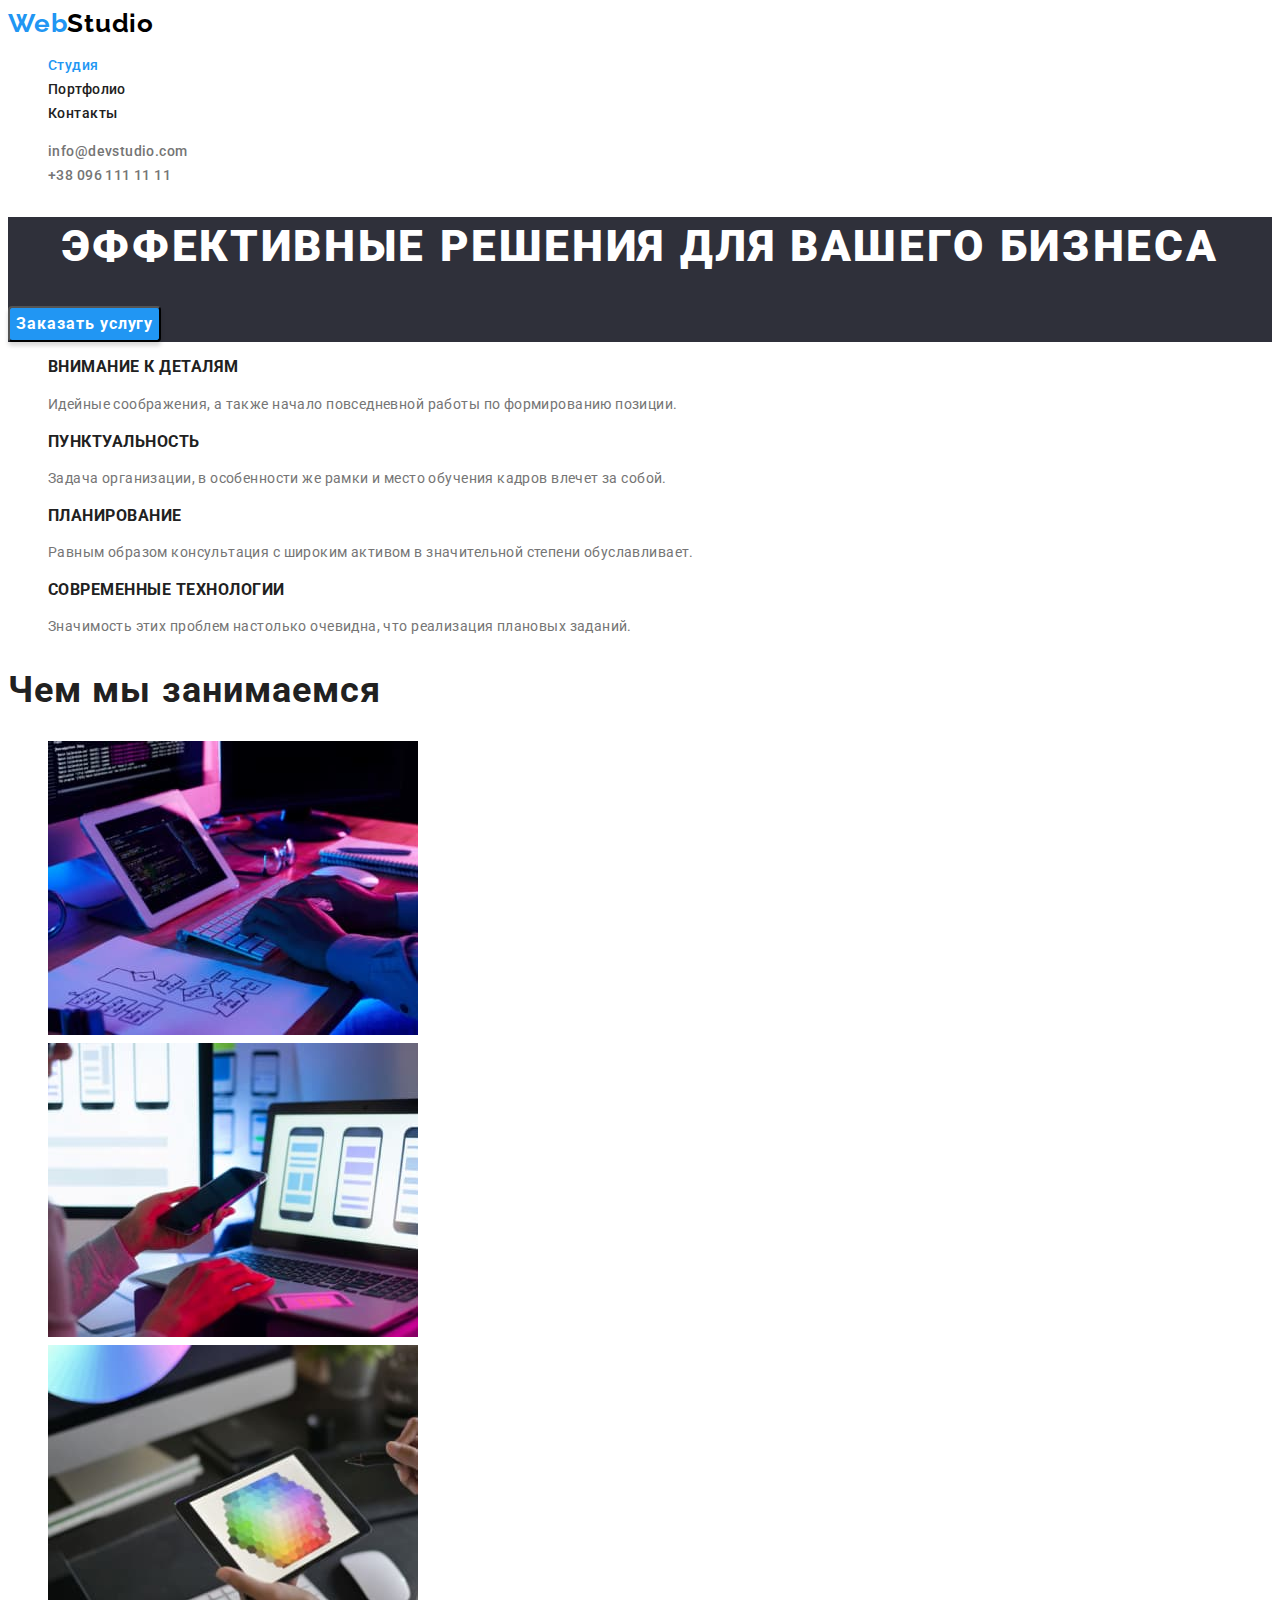
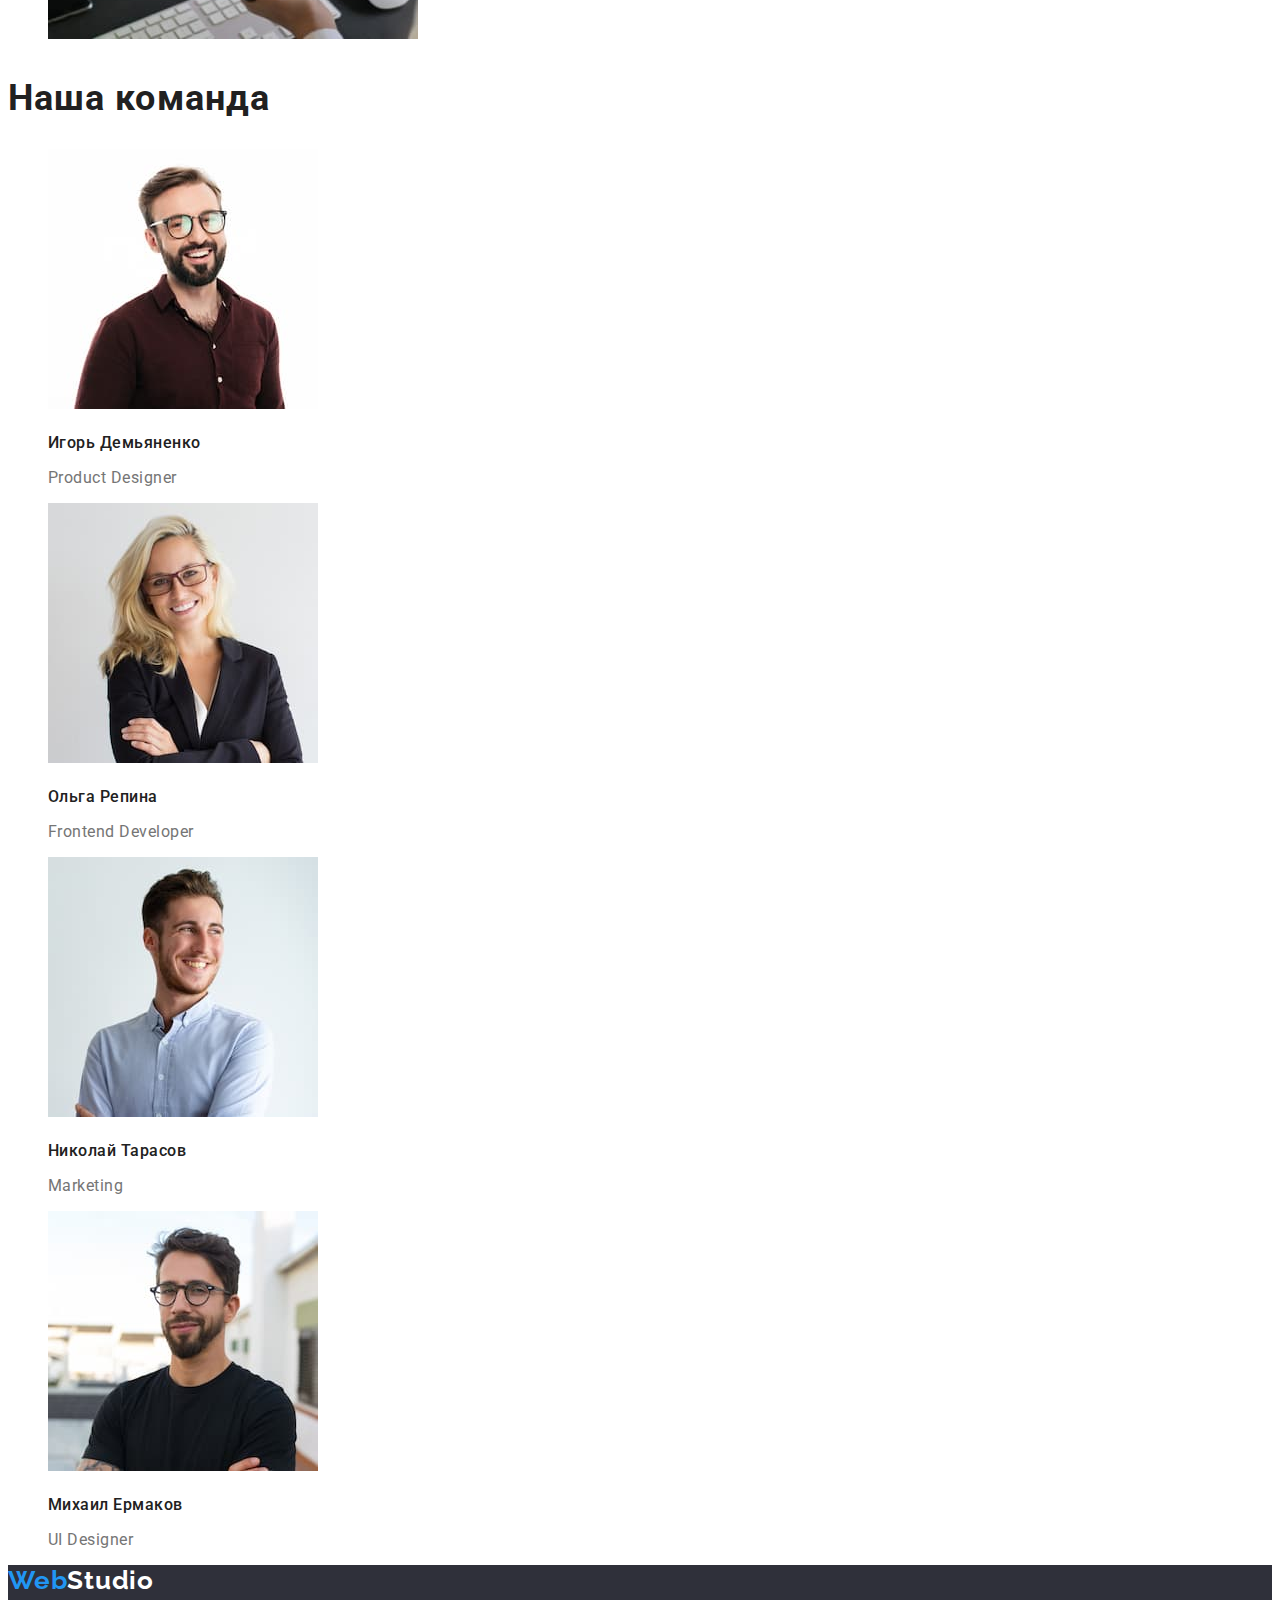
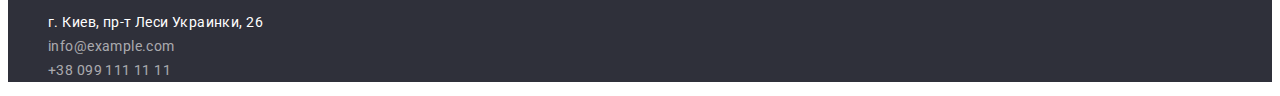
<file: index.html>
<!DOCTYPE html>
<html lang="ru">
<head>
    <meta charset="UTF-8">
    <meta http-equiv="X-UA-Compatible" content="IE=edge">
    <meta name="viewport" content="width=device-width, initial-scale=1.0">
    <title>Студия</title>
    <link rel="stylesheet" href="./css/common.css">
    <link rel="stylesheet" href="./css/main.css">
    <link rel="preconnect" href="https://fonts.googleapis.com">
    <link rel="preconnect" href="https://fonts.gstatic.com" crossorigin>
    <link href="https://fonts.googleapis.com/css2?family=Montserrat:wght@400;700&family=Raleway:wght@700&family=Roboto:wght@400;500;700;900&display=swap" rel="stylesheet">
   <!-- Oleo Script -->
    <link rel="preconnect" href="https://fonts.googleapis.com">
    <link rel="preconnect" href="https://fonts.gstatic.com" crossorigin>
    <link
    href="https://fonts.googleapis.com/css2?family=Montserrat:wght@400;700&family=Oleo+Script:wght@400;700&family=Raleway:wght@700&family=Roboto:wght@400;500;700;900&display=swap"
    rel="stylesheet">
</head>
<body>
<!--Шапка сайта-->
    <header>
       
    <a href="/" class="logo">
        <span class="logo-part-one" lang="en">Web</span><span class="logo-part-two" lang="en">Studio</span>
        </a>
        <!--Навигация-->
        <nav>
        <ul class="site-nav list">
            <li><a href="" class="site-nav-item current">Студия</a></li>
            <li><a href="./portfolio.html" class="site-nav-item">Портфолио</a></li>
            <li><a href=""  class="site-nav-item">Контакты</a></li>
            
        </ul>
        </nav>

        <ul class="contacts list">
            <li><a href="mailto:info@devstudio.com" class="contact">info@devstudio.com</a></li>
           <li><a href="tel:+380961111111" class="contact">+38 096 111 11 11</a></li>
        </ul>

    </header>
    <main>
    <!--Heroy-->
    <div class="hero-bg" >
        <section class="hero">
            <h1 class="hero-title">
                Эффективные решения для вашего бизнеса
            </h1>
            <button type="button" class="btn-hero"  >Заказать услугу</button>

        </section>
    </div>
<!--Наши преимущества-->
    <section class="features">
        <!--Заголовок под скрытие-->
        <h2 class="visually-hidden">Наши преимущества</h2>
        <ul class="feature-list list">
            <li><h3 class="feature-title">Внимание к деталям</h3><p class="feature-article">Идейные соображения, а также начало повседневной работы по формированию позиции.</p>
            
            </li>

            <li> <h3 class="feature-title">Пунктуальность</h3><p class="feature-article">Задача организации, в особенности же рамки и место обучения кадров влечет за собой.</p>
            
            </li>

            <li><h3 class="feature-title">Планирование</h3><p class="feature-article">Равным образом консультация с широким активом в значительной степени обуславливает.</p>
                
            </li>
            
            <li><h3 class="feature-title">Современные технологии</h3><p class="feature-article">Значимость этих проблем настолько очевидна, что реализация плановых заданий.</p>
            
            </li>
        </ul>


    </section>
<!--Чем мы занимаемся?-->
   <section class="section">
       <h2 class="section-title">
        Чем мы занимаемся
       </h2>
       <ul class="examples list">
           <li>
               <img src="./images/box1.jpg" alt="example-1" width="370">
           </li>
            <li>
                <img src="./images/box2.jpg" alt="example-2" width="370">
            </li>
            <li>
                <img src="./images/box3.jpg" alt="example-3" width="370">
            </li>
       </ul>
   </section>
<!--Наша команда-->

   <section class="section">
    <h2 class="section-title">
        Наша команда
    </h2>
        <ul class="teams list">
            <li> <img src="./images/img.jpg" alt="" width="270"><h3 class="title">Игорь Демьяненко</h3> <p lang="en" class="team-icon">Product Designer</p>
             </li>
            <li><img src="./images/img1.jpg" alt="" width="270"><h3 class="title">Ольга Репина</h3><p lang="en" class="team-icon">Frontend Developer</p> 
            </li>
            <li><img src="./images/img2.jpg" alt="" width="270"><h3 class="title">Николай Тарасов</h3><p lang="en" class="team-icon">Marketing</p>
            </li>
            <li><img src="./images/img3.jpg" alt="" width="270"><h3 class="title">Михаил Ермаков</h3><p lang="en" class="team-icon">UI Designer</p>
            </li>
        </ul> 
    
</section>
        </main>

<!--Footer-->
<footer class="footer">
    <a href="/" class="logo"><span class="logo-part-one" lang="en">Web</span><span class="logo-part-three" lang="en">Studio</span> </a>
<address>
    <ul class="contacts list">
    <li class="adress-footer"><span>г. Киев, пр-т Леси Украинки, 26</span></li>
    <li><a href="mailto:info@example.com" class="contact-footer">info@example.com</a></li> 
    <li><a href="tel:+380991111111" class="contact-footer">+38 099 111 11 11</a></li>
    </ul>
    </address>



</footer>
</body>
</html>
</file>
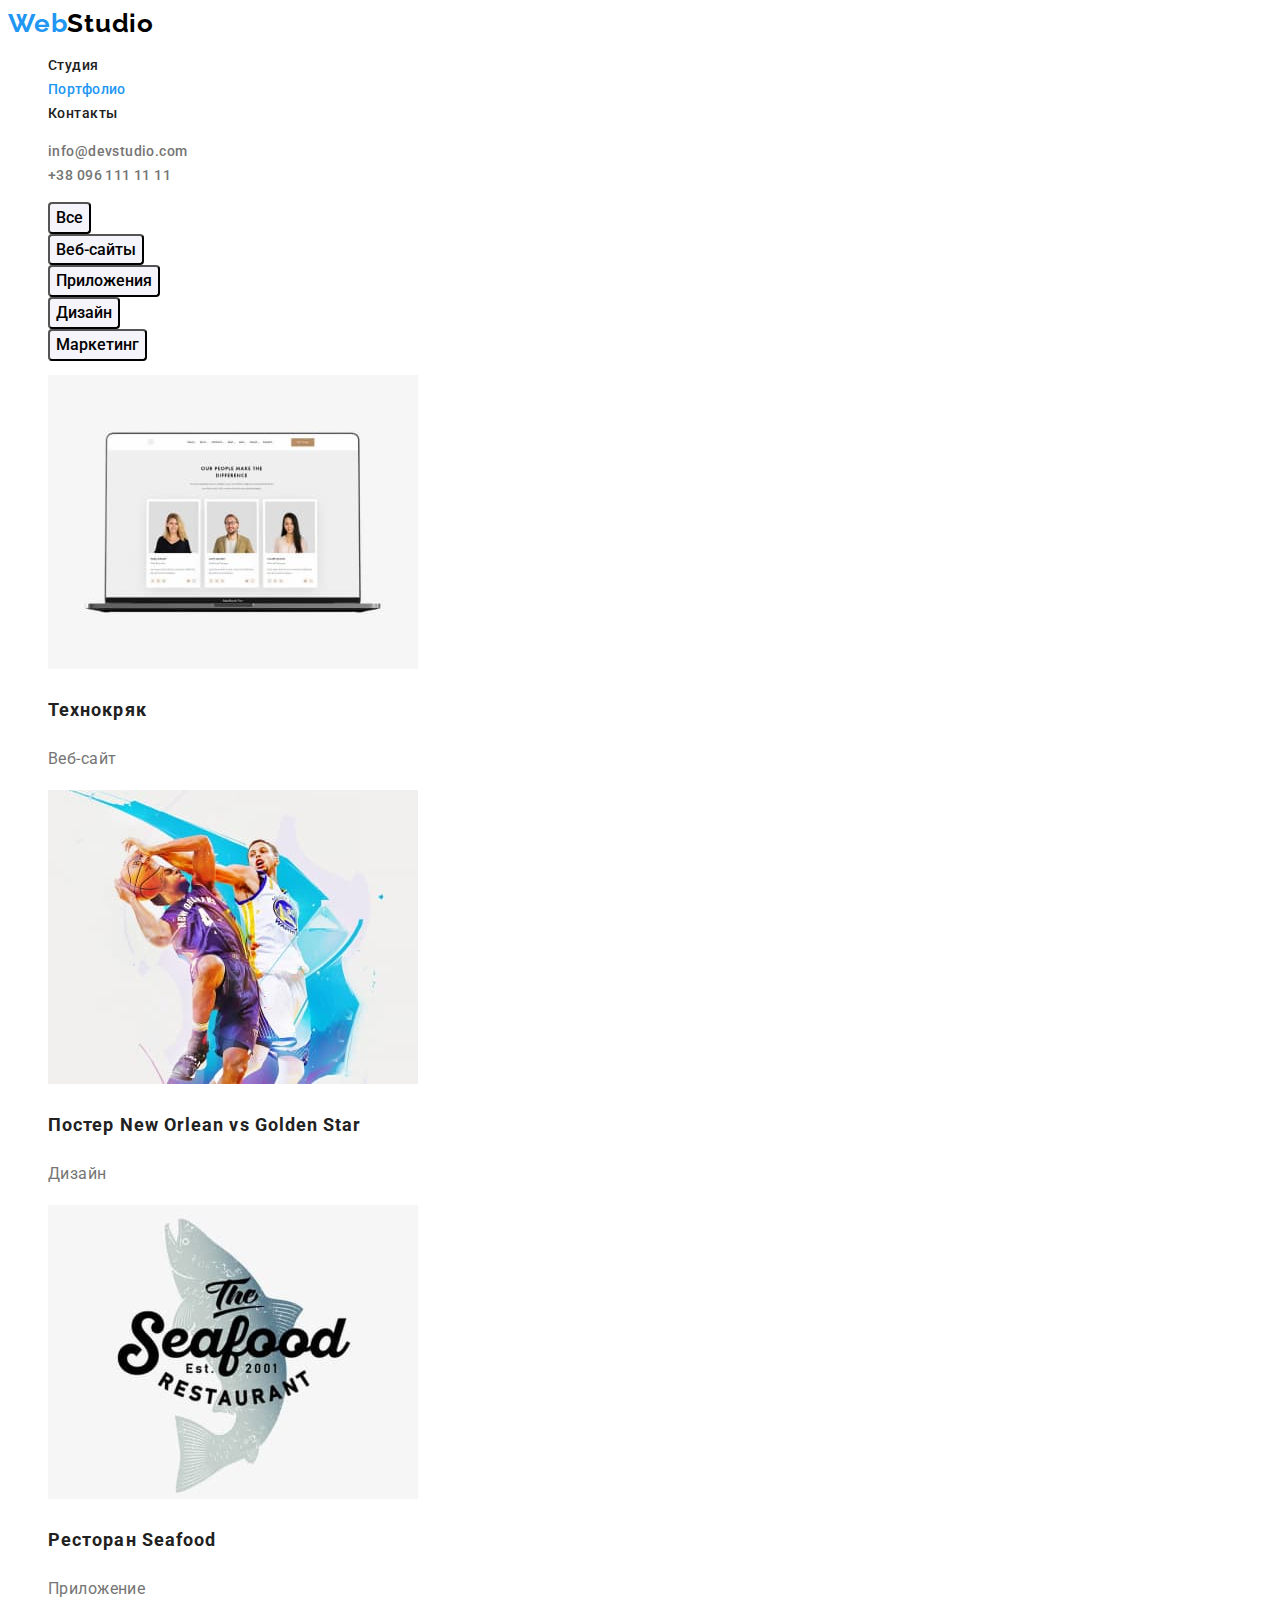
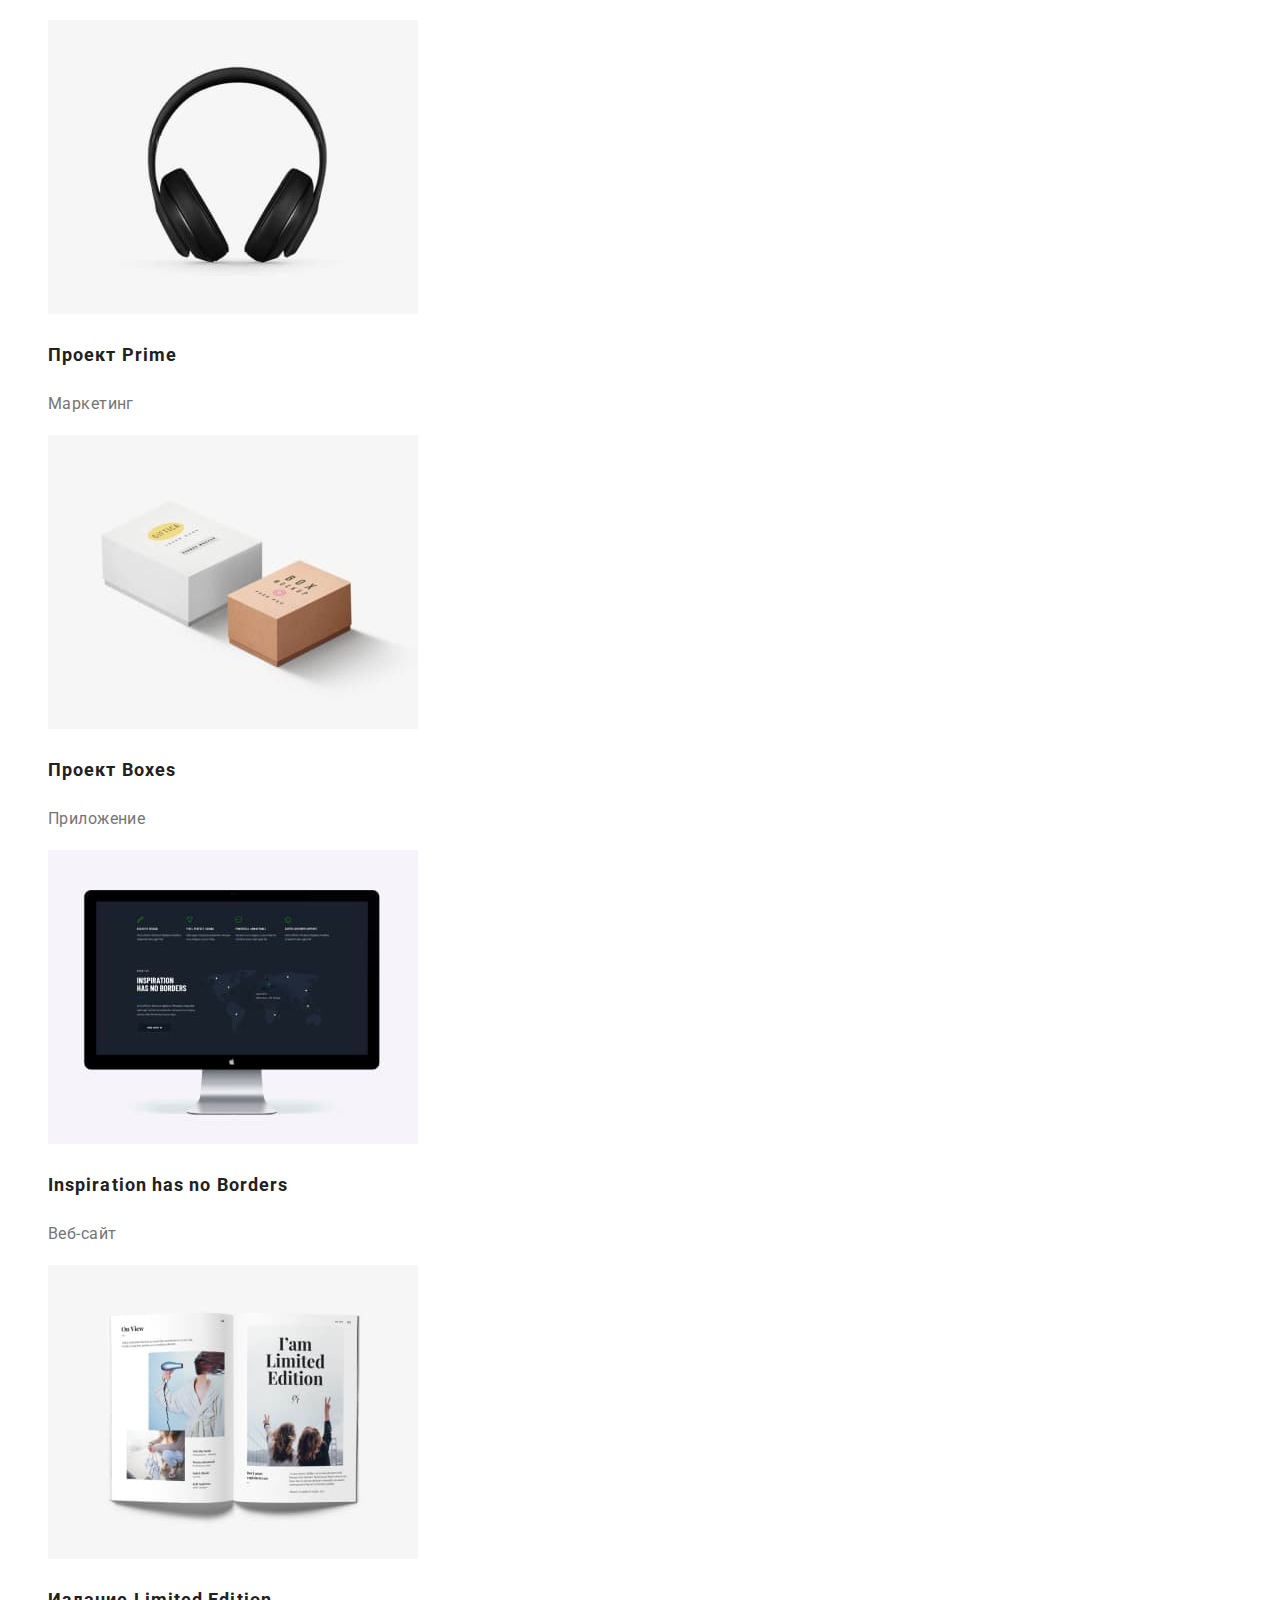
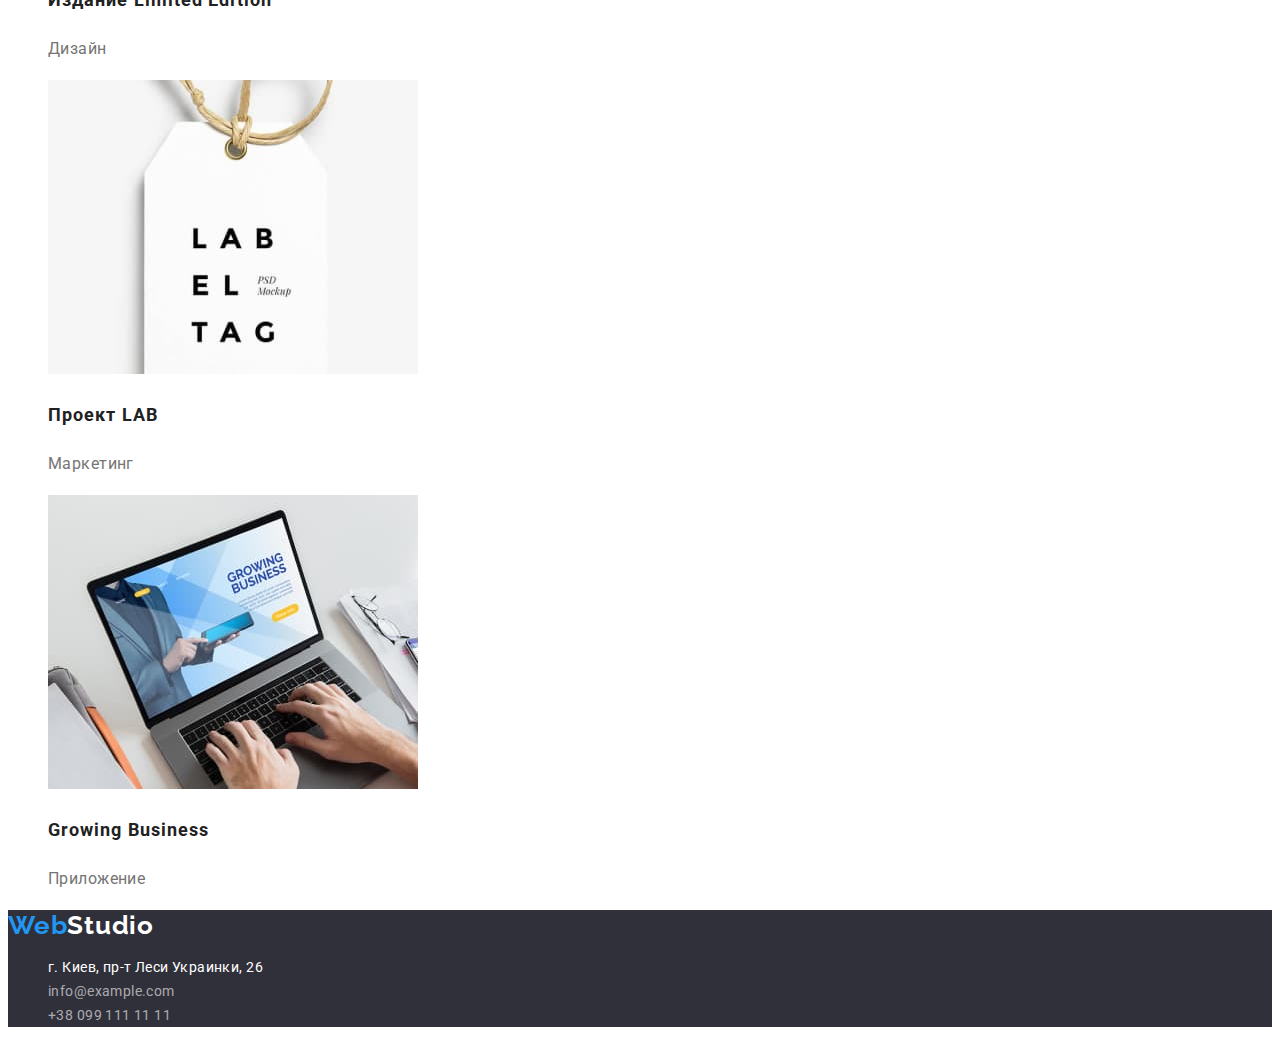
<file: portfolio.html>
<!DOCTYPE html>
<html lang="ru">

<head>
    <meta charset="UTF-8">
    <meta http-equiv="X-UA-Compatible" content="IE=edge">
    <meta name="viewport" content="width=device-width, initial-scale=1.0">
    <title>Портфолио</title>
    <link rel="stylesheet" href="./css/common.css">
    <link rel="stylesheet" href="./css/portfolio.css">
    <link rel="preconnect" href="https://fonts.googleapis.com">
    <link rel="preconnect" href="https://fonts.gstatic.com" crossorigin>
    <link href="https://fonts.googleapis.com/css2?family=Montserrat:wght@400;700&family=Raleway:wght@700&family=Roboto:wght@400;500;700;900&display=swap" rel="stylesheet">
    <!-- Oleo Script -->

    <link rel="preconnect" href="https://fonts.googleapis.com">
    <link rel="preconnect" href="https://fonts.gstatic.com" crossorigin>
    <link href="https://fonts.googleapis.com/css2?family=Montserrat:wght@400;700&family=Oleo+Script:wght@400;700&family=Raleway:wght@700&family=Roboto:wght@400;500;700;900&display=swap" rel="stylesheet">
</head>

<body>
    <!--Шапка сайта-->
    <header>

        <a href="/" class="logo">
            <span class="logo-part-one" lang="en">Web</span><span class="logo-part-two" lang="en">Studio</span>
        </a>
        <!--Навигация-->
        <nav>
            <ul class="site-nav list">
                <li><a href="./index.html" class="site-nav-item">Студия</a></li>
                <li><a href="./portfolio.html" class="site-nav-item current">Портфолио</a></li>
                <li><a href="" class="site-nav-item">Контакты</a></li>
        
            </ul>
        </nav>

        <ul class="contacts list">
            <li><a href="mailto:info@devstudio.com" class="contact">info@devstudio.com</a></li>
            <li><a href="tel:+380961111111" class="contact">+38 096 111 11 11</a></li>
        </ul>

    </header>
    <main>
       <!-- Buttons -->
        <section>
            <!-- Как скрыть заголовок? -->
            <h1 class="visually-hidden">Filtres</h1>
            <ul class="buttons list">
                <li><button type="button" class="btn-filtres">Все</button></li>
                <li><button type="button" class="btn-filtres">Веб-сайты</button></li>
                <li><button type="button" class="btn-filtres">Приложения</button></li>
                <li><button type="button" class="btn-filtres">Дизайн</button></li>
                <li><button type="button" class="btn-filtres">Маркетинг</button></li>
            </ul>
           
        </section>

        <!-- Projects -->
        <section>
   <ul class="projects list">
        <li class="project-item"><a href=""><img width="370" src="./images-porfolio/pr1.jpg" alt="laptop"></a><h2 class="project-title">Технокряк</h2><p class="project-description">Веб-сайт</p></li>
        <li class="project-item"><a href=""><img width="370" src="./images-porfolio/pr2.jpg" alt="Постер New Orlean"></a><h2 class="project-title">Постер New Orlean vs Golden Star</h2><p class="project-description">Дизайн</p></li>
        <li class="project-item"><a href=""><img width="370" src="./images-porfolio/pr3.jpg" alt="Ресторан Seafood"></a> <h2 class="project-title">Ресторан Seafood</h2><p class="project-description">Приложение</p></li>
        <li class="project-item"><a href=""><img width="370" src="./images-porfolio/pr4.jpg" alt="Проект Prime"></a><h2 class="project-title">Проект Prime</h2><p class="project-description">Маркетинг</p></li>
        <li class="project-item"><a href=""><img width="370" src="./images-porfolio/pr5.jpg" alt="Проект Boxes"></a><h2 class="project-title">Проект Boxes</h2><p class="project-description">Приложение</p></li>
        <li class="project-item"><a href=""><img width="370" src="./images-porfolio/pr6.jpg" alt="Inspiration has no Borders"></a><h2 class="project-title">Inspiration has no Borders</h2><p class="project-description">Веб-сайт</p></li>
        <li class="project-item"><a href=""><img width="370" src="./images-porfolio/pr7.jpg" alt="Издание Limited Edition"></a><h2 class="project-title">Издание Limited Edition</h2><p class="project-description">Дизайн</p></li>
        <li class="project-item"><a href=""><img width="370" src="./images-porfolio/pr8.jpg" alt="Проект LAB"></a><h2 class="project-title">Проект LAB</h2><p class="project-description">Маркетинг</p>
        <li class="project-item"><a href=""><img width="370" src="./images-porfolio/pr9.jpg" alt="Growing Business"></a><h2 class="project-title" lang="en">Growing Business</h2><p class="project-description">Приложение</p></li>
    </ul>
         </section>


    </main>

<!--Footer-->
<footer class="footer">
    <a href="/" class="logo"><span class="logo-part-one" lang="en">Web</span><span class="logo-part-three" lang="en">Studio</span> </a>
    <address>
        <ul class="contacts list">
            <li class="adress-footer"><span>г. Киев, пр-т Леси Украинки, 26</span></li>
            <li><a href="mailto:info@example.com" class="contact-footer">info@example.com</a></li>
            <li><a href="tel:+380991111111" class="contact-footer">+38 099 111 11 11</a></li>
        </ul>
    </address>

</footer>
</body>
</html>
</file>
<file: css/common.css>
/* Стили общие */
:root {
    --primary-text-color: #757575;
    --title-text-color: #212121;
    --text-wh-color:#FFFFFF;
    --text-bl-color:#2196F3;
    --accent-color: #2196F3;
    --footer-contacts-color: rgba(255, 255, 255, 0.6);
    --primary-bg-color: #2196F3;
    --primary-bg-white-color: #FFFFFF;
    --primary-bg-grey-color: #2F303A;;
    --primary-bg-btn-color: #F5F4FA;
    
}


body {
font-family: 'Roboto', 'Oleo Script', 'sans-serif';
    font-style: normal;
    font-weight: 400;
    font-size: 14px;
    line-height: 1.71;
    letter-spacing: 0.03em;
    background: var(--primary-bg-white-color);
    color: var(--primary-text-color);
   
}
/* Подчеркивание гиперссилок убрал */
a{text-decoration: none;}


.list {
    list-style: none;
}


.visually-hidden {
    position: absolute;
    white-space: nowrap;
    width: 1px;
    height: 1px;
    overflow: hidden;
    border: 0;
    padding: 0;
    clip: rect(0 0 0 0);
    clip-path: inset(50%);
    margin: -1px;
}

/* WebStudio */
.logo{

    font-family: 'Raleway','Oleo Script','sans';
    font-weight: 700;
    font-size: 26px;
    line-height: 1.19;
    letter-spacing: 0.03em;
}

.logo .logo-part-one {
    color: var(--accent-color);
}
.logo .logo-part-two {
    color: #000000;
}
.logo .logo-part-three {
    color:var(--text-wh-color);
    
}

/* Навигация */
.site-nav-item{
    font-weight:500;
    color: var(--title-text-color);
}
.site-nav-item:hover,
.site-nav-item:focus {
    color: var(--accent-color);
}
.site-nav-item.current {
    color: var(--primary-bg-color);
}
.contacts .contact {
    font-weight: 500;
    color: var(--primary-text-color);
}
.contacts, 
.contact:hover,
.contacts,
.contact:focus {
    color: var(--text-bl-color);
}

/* footer */

.footer{
    background-color: var(--primary-bg-grey-color);
}
.adress-footer{
    font-style: normal;
    font-weight: 400;
    font-size: 14px;
    line-height: 1.71;
    letter-spacing: 0.03em;
    color: var(--primary-bg-white-color);
}

.contact-footer{
font-style: normal;
color: rgba(255, 255, 255, 0.6);
}
.contact-footer:hover,
.contact-footer:focus{
    color: var(--text-bl-color);
}
</file>
<file: css/main.css>
/* Стили для Index.html */

/* Hero */
.hero{
    background: #2F303A;
}
/*   Эффективные решения для вашего бизнеса */
.hero-title{
    font-weight: 900;
    font-size: 44px;
    line-height: 1.36;
    text-align: center;
    letter-spacing: 0.06em;
    text-transform: uppercase;
    color: var(--primary-bg-white-color);
}
/* Кнопка заказать услугу */

.btn-hero:hover{
    background: #188CE8;
}
.btn-hero{
    font-family: inherit;
    font-weight: 700;
    font-size: 16px;
    line-height: 1.88;
    display: flex;
    align-items: center;
    text-align: center;
    letter-spacing: 0.06em;
    color: var(--text-wh-color);
    background:var(--accent-color);
    box-shadow: 0px 4px 4px rgba(0, 0, 0, 0.15);
    border-radius: 4px;
    cursor: pointer;
}



/* Наши преимущества */

.feature-title{
    
        font-weight: 700;
        font-size: 16px;
        line-height: 1.14;
        letter-spacing: 0.03em;
        text-transform: uppercase;
        color: var(--title-text-color);
}





/* --Чем мы занимаемся?, Наша команда*/
.section-title{
        font-weight: 700;
        font-size: 36px;
        line-height: 1.17;
        
        letter-spacing: 0.03em;
        color: var(--title-text-color)
}
/* Команда */
.teams.list .title{
    font-weight: 500;
    font-size: 16px;
    line-height: 1.19;
    letter-spacing: 0.03em;
    color: var(--title-text-color)
}

.teams .team-icon{
    font-size: 16px;
    line-height: 1.19;
    letter-spacing: 0.03em;
}
</file>
<file: css/portfolio.css>
/* стили для portfolio.html */


/* Buttons */


.btn-filtres{
    /* шрифт кнопки */
    font-family:inherit;
    font-style: normal;
    font-weight: 500;
    font-size: 16px;
    line-height: 1.62;
   
    /* фон кнопки */
    background: #F5F4FA;
    border-radius: 4px;
}

.btn-filtres:hover,
.btn-filtres:focus{
    font-weight: 500;
    font-size: 16px;
    line-height: 1.62;
    color: var(--text-wh-color);
    background: var(--primary-bg-color);
    cursor: pointer;
}

.project-title{
    font-weight: 700;
    font-size: 18px;
    line-height: 2; 
    letter-spacing: 0.06em;
    color: var(--title-text-color)
}

.project-description{
    font-size: 16px;
    line-height: 1.88;
    color: var(--primary-text-color);
}
</file>
